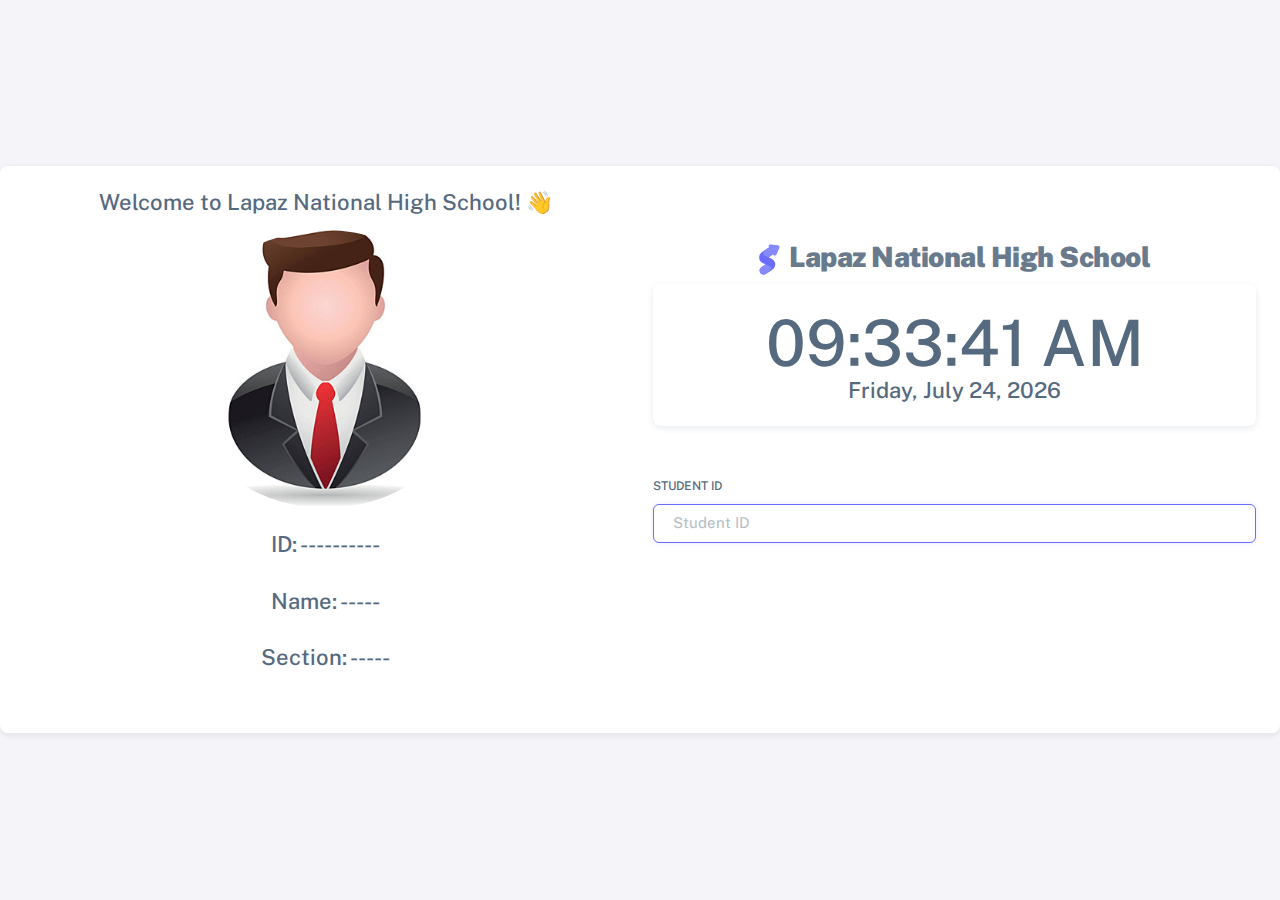
<file: index.html>
<!DOCTYPE html>

<!-- =========================================================
* Sneat - Bootstrap 5 HTML Admin Template - Pro | v1.0.0
==============================================================

* Product Page: https://themeselection.com/products/sneat-bootstrap-html-admin-template/
* Created by: ThemeSelection
* License: You must have a valid license purchased in order to legally use the theme for your project.
* Copyright ThemeSelection (https://themeselection.com)

=========================================================
 -->
<!-- beautify ignore:start -->
<html
  lang="en"
  class="light-style customizer-hide"
  dir="ltr"
  data-theme="theme-default"
  data-assets-path="view/assets/"
  data-template="vertical-menu-template-free"
>
  <head>
    <meta charset="utf-8" />
    <meta
      name="viewport"
      content="width=device-width, initial-scale=1.0, user-scalable=no, minimum-scale=1.0, maximum-scale=1.0"
    />

    <title>ATMS</title>

    <meta name="description" content="" />

    <!-- Favicon -->
    <link rel="icon" type="image/x-icon" href="view/assets/img/favicon/favicon.ico" />

    <!-- Fonts -->
    <link rel="preconnect" href="https://fonts.googleapis.com" />
    <link rel="preconnect" href="https://fonts.gstatic.com" crossorigin />
    <link
      href="https://fonts.googleapis.com/css2?family=Public+Sans:ital,wght@0,300;0,400;0,500;0,600;0,700;1,300;1,400;1,500;1,600;1,700&display=swap"
      rel="stylesheet"
    />

    <!-- Icons. Uncomment required icon fonts -->
    <link rel="stylesheet" href="view/assets/vendor/fonts/boxicons.css" />

    <!-- Core CSS -->
    <link rel="stylesheet" href="view/assets/vendor/css/core.css" class="template-customizer-core-css" />
    <link rel="stylesheet" href="view/assets/vendor/css/theme-default.css" class="template-customizer-theme-css" />
    <link rel="stylesheet" href="view/assets/css/demo.css" />

    <!-- Vendors CSS -->
    <link rel="stylesheet" href="view/assets/vendor/libs/perfect-scrollbar/perfect-scrollbar.css" />

    <!-- Page CSS -->
    <!-- Page -->
    <link rel="stylesheet" href="view/assets/vendor/css/pages/page-auth.css" />
    <!-- Helpers -->
    <script src="view/assets/vendor/js/helpers.js"></script>

    <!--! Template customizer & Theme config files MUST be included after core stylesheets and helpers.js in the <head> section -->
    <!--? Config:  Mandatory theme config file contain global vars & default theme options, Set your preferred theme option in this file.  -->
    <script src="view/assets/js/config.js"></script>

    <script src="https://code.jquery.com/jquery-3.6.0.min.js"></script>
    
  </head>

  <body>
    <!-- Content -->  
     
    <br>
    <a href="admin/index.html" class="btn btn-primary float-end me-3 invisible">Admin</a>
    <br><br><br>
    
    <div class="container-p-y mt-5">
      
          <!-- Main Page -->
          <div class="card">
            <div class="card-body">

               
              <div class="row">
                
                  <div class="col mb-3">
                  
                       
                        <center>

                        <h4 class="mb-3">Welcome to Lapaz National High School! 👋</h4>
                        
                        <img src="view/img/avatar.jpg" class="img-fluid rounded-circle mb-3 profile" width="300" height="300" alt="Student Profile">
                        <div class="d-flex justify-content-center">
                          <div class="p-2"><h4 id="id" class="text-center id">ID: ----------</h4></div>
                        </div>
                        <div class="d-flex justify-content-center">
                          <div class="p-2"><h4 id="name" class="text-center name">Name: -----</h4></div>
                        </div>
                        <div class="d-flex justify-content-center">
                          <div class="p-2"><h4 id="grade" class="text-center grade">Section: -----</h4></div>
                          
                        </div>

                        
                        </center>
                        
                 
                  </div>

                  <div class="col mt-5">


                      <!-- Logo -->
                  
                      <div class="app-brand justify-content-center">
                        <a href="admin/index.html" target="_blank" class="app-brand-link gap-2" title="Login as Admin, view and manage student records, and oversee sections" data-bs-toggle="tooltip" data-bs-placement="top">
                          <span class="app-brand-logo demo">
                            <svg
                              width="25"
                              viewBox="0 0 25 42"
                              version="1.1"
                              xmlns="http://www.w3.org/2000/svg"
                              xmlns:xlink="http://www.w3.org/1999/xlink"
                            >
                              <defs>
                                <path
                                  d="M13.7918663,0.358365126 L3.39788168,7.44174259 C0.566865006,9.69408886 -0.379795268,12.4788597 0.557900856,15.7960551 C0.68998853,16.2305145 1.09562888,17.7872135 3.12357076,19.2293357 C3.8146334,19.7207684 5.32369333,20.3834223 7.65075054,21.2172976 L7.59773219,21.2525164 L2.63468769,24.5493413 C0.445452254,26.3002124 0.0884951797,28.5083815 1.56381646,31.1738486 C2.83770406,32.8170431 5.20850219,33.2640127 7.09180128,32.5391577 C8.347334,32.0559211 11.4559176,30.0011079 16.4175519,26.3747182 C18.0338572,24.4997857 18.6973423,22.4544883 18.4080071,20.2388261 C17.963753,17.5346866 16.1776345,15.5799961 13.0496516,14.3747546 L10.9194936,13.4715819 L18.6192054,7.984237 L13.7918663,0.358365126 Z"
                                  id="path-1"
                                ></path>
                                <path
                                  d="M5.47320593,6.00457225 C4.05321814,8.216144 4.36334763,10.0722806 6.40359441,11.5729822 C8.61520715,12.571656 10.0999176,13.2171421 10.8577257,13.5094407 L15.5088241,14.433041 L18.6192054,7.984237 C15.5364148,3.11535317 13.9273018,0.573395879 13.7918663,0.358365126 C13.5790555,0.511491653 10.8061687,2.3935607 5.47320593,6.00457225 Z"
                                  id="path-3"
                                ></path>
                                <path
                                  d="M7.50063644,21.2294429 L12.3234468,23.3159332 C14.1688022,24.7579751 14.397098,26.4880487 13.008334,28.506154 C11.6195701,30.5242593 10.3099883,31.790241 9.07958868,32.3040991 C5.78142938,33.4346997 4.13234973,34 4.13234973,34 C4.13234973,34 2.75489982,33.0538207 2.37032616e-14,31.1614621 C-0.55822714,27.8186216 -0.55822714,26.0572515 -4.05231404e-15,25.8773518 C0.83734071,25.6075023 2.77988457,22.8248993 3.3049379,22.52991 C3.65497346,22.3332504 5.05353963,21.8997614 7.50063644,21.2294429 Z"
                                  id="path-4"
                                ></path>
                                <path
                                  d="M20.6,7.13333333 L25.6,13.8 C26.2627417,14.6836556 26.0836556,15.9372583 25.2,16.6 C24.8538077,16.8596443 24.4327404,17 24,17 L14,17 C12.8954305,17 12,16.1045695 12,15 C12,14.5672596 12.1403557,14.1461923 12.4,13.8 L17.4,7.13333333 C18.0627417,6.24967773 19.3163444,6.07059163 20.2,6.73333333 C20.3516113,6.84704183 20.4862915,6.981722 20.6,7.13333333 Z"
                                  id="path-5"
                                ></path>
                              </defs>
                              <g id="g-app-brand" stroke="none" stroke-width="1" fill="none" fill-rule="evenodd">
                                <g id="Brand-Logo" transform="translate(-27.000000, -15.000000)">
                                  <g id="Icon" transform="translate(27.000000, 15.000000)">
                                    <g id="Mask" transform="translate(0.000000, 8.000000)">
                                      <mask id="mask-2" fill="white">
                                        <use xlink:href="#path-1"></use>
                                      </mask>
                                      <use fill="#696cff" xlink:href="#path-1"></use>
                                      <g id="Path-3" mask="url(#mask-2)">
                                        <use fill="#696cff" xlink:href="#path-3"></use>
                                        <use fill-opacity="0.2" fill="#FFFFFF" xlink:href="#path-3"></use>
                                      </g>
                                      <g id="Path-4" mask="url(#mask-2)">
                                        <use fill="#696cff" xlink:href="#path-4"></use>
                                        <use fill-opacity="0.2" fill="#FFFFFF" xlink:href="#path-4"></use>
                                      </g>
                                    </g>
                                    <g
                                      id="Triangle"
                                      transform="translate(19.000000, 11.000000) rotate(-300.000000) translate(-19.000000, -11.000000) "
                                    >
                                      <use fill="#696cff" xlink:href="#path-5"></use>
                                      <use fill-opacity="0.2" fill="#FFFFFF" xlink:href="#path-5"></use>
                                    </g>
                                  </g>
                                </g>
                              </g>
                            </svg>
                          </span>
                          <span class="app-brand-text demo text-body fw-bolder">Lapaz National High School</span>
                        </a>
                      </div>
                      <!-- /Logo -->
                    
                      
                  
                      <div class="mt-2">
                        <div class="card">
                          <div class="card-body">
                            <div id="clock" class="d-flex justify-content-center align-items-center">
                              <div class="text-center">
                                <h1 class="display-1 mb-0" id="time"></h1>
                                <p class="h4 mb-0" id="date"></p>
                              </div>
                            </div>
                          </div>
                        </div>
                      </div>
                

                        <form id="formAttendance" class="mt-5">
                          <div class="mt-5">
                            <label for="id-number" class="form-label">Student ID</label>
                            <input
                              type="text"
                              class="form-control"
                              id="id-number"
                              name="id-number"
                              placeholder="Student ID"
                              autofocus
                            />
                          </div>
                          <div class="mb-3">
                            <button class="btn btn-primary d-grid w-100 invisible" type="submit">Sign in</button>
                          </div>
                        </form>

                  </div>
             
              

              </div>
           

            </div>
          </div>
          <!-- /Main Page -->

          <!-- Success Toast Notification -->
          <div
          id="successToast"           
          class="bs-toast toast fade bg-success position-fixed top-0 end-0 p-3 mt-2 me-2"
            role="alert"
            aria-live="assertive"
            aria-atomic="true"
          >
            <div class="toast-header">
              <i class="bx bx-bell me-2"></i>
              <div class="me-auto fw-semibold">Success</div>
              <small>1 sec ago</small>
              <button type="button" class="btn-close" data-bs-dismiss="toast" aria-label="Close"></button>
            </div>
            <div class="toast-body">
              Section added successfully!
            </div>
          </div>

          <!-- Error Toast Notification -->
          <div
          id="errorToast"           
          class="bs-toast toast fade bg-danger position-fixed top-0 end-0 p-3 mt-2 me-2"
            role="alert"
            aria-live="assertive"
            aria-atomic="true"
          >
            <div class="toast-header">
              <i class="bx bx-bell me-2"></i>
              <div class="me-auto fw-semibold">Error</div>
              <small>1 sec ago</small>
              <button type="button" class="btn-close" data-bs-dismiss="toast" aria-label="Close"></button>
            </div>
            <div class="toast-body">
              Fruitcake chocolate bar tootsie roll gummies gummies jelly beans cake.
            </div>
          </div>

          <!-- Warning Toast Notification -->
          <div
          id="warningToast"           
          class="bs-toast toast fade bg-warning position-fixed top-0 end-0 p-3 mt-2 me-2"
            role="alert"
            aria-live="assertive"
            aria-atomic="true"
          >
            <div class="toast-header">
              <i class="bx bx-bell me-2"></i>
              <div class="me-auto fw-semibold">Warning</div>
              <small>1 sec ago</small>
              <button type="button" class="btn-close" data-bs-dismiss="toast" aria-label="Close"></button>
            </div>
            <div class="toast-body">
              Fruitcake chocolate bar tootsie roll gummies gummies jelly beans cake.
            </div>
          </div>
       
    </div>

    <!-- / Content -->



    <!-- Core JS -->
    <script>
      const clock = document.getElementById('clock');
      const time = clock.querySelector('#time');
      const date = clock.querySelector('#date');

      function updateClock() {
        const now = new Date();
        const hours = now.getHours() % 12 || 12;
        const minutes = now.getMinutes();
        const seconds = now.getSeconds();
        const ampm = now.getHours() >= 12 ? 'PM' : 'AM';

        time.textContent = `${hours < 10 ? '0' + hours : hours}:${minutes < 10 ? '0' + minutes : minutes}:${seconds < 10 ? '0' + seconds : seconds} ${ampm}`;
        date.textContent = now.toLocaleDateString('en-US', { weekday: 'long', year: 'numeric', month: 'long', day: 'numeric' });
      }

      setInterval(updateClock, 1000);
      updateClock();


      //Attendance Script
      $(document).ready(function() {
        var cooldown = false;
      
        $('#id-number').on('input', function() {
          if (!cooldown) {
            cooldown = true;
      
            setTimeout(function() {
              $('#formAttendance').submit();
            }, 100); // Short delay to ensure complete input
      
            // Clear the input field
            $('#id-number').val('');
      
            // Reset the cooldown after 20 seconds
            setTimeout(function() {
              cooldown = false;
            }, 5000); // 5 seconds cooldown period
          }
        });
      
        $('#formAttendance').submit(function(event) {
          event.preventDefault();
          var studentId = $('#id-number').val();
      
          $.ajax({
            type: "POST",
            url: "controllers/attendance.php",
            data: { student_id: studentId },
            dataType: "json",
            success: function(response) {
              if (response.status === "success") {
                $('#formAttendance')[0].reset(); // Clear the form inputs
                showStudentInfo(response.student);
                showToast('successToast', "Attendance recorded successfully!");
                setTimeout(function() {
                  clearStudentInfo();
                  hideToast('successToast');
                }, 15000); // Clear after 10 seconds
              } else if (response.status === "warning") {
                $('#formAttendance')[0].reset(); // Clear the form inputs
                showToast('warningToast', response.message);
              } else {
                $('#formAttendance')[0].reset(); // Clear the form inputs
                showToast('errorToast', response.message);
              }
            },
            error: function(error) {
              console.error("An error occurred:", error);
              showToast('errorToast', "An error occurred during submission.");
            }
          });
        });
      });
      
      
      
      function showStudentInfo(student) {
        $('h4.mb-3').text("Welcome to Name High School! 👋");
        $('img.profile').attr('src', "uploads/profile_pictures/" + student.profile);
        $('#id').text("ID: " + student.student_id);
        $('#name').text("Name: " + student.first_name + " " + student.last_name);
        $('#grade').text("Section: " + student.grade + " - " + student.name);
      }
      
      function clearStudentInfo() {
        $('h4.mb-3').text("Welcome to Name High School! 👋");
        $('img.profile').attr('src', "view/img/avatar.jpg");
        $('#id').text("ID: ----------");
        $('#name').text("Name: ------");
        $('#grade').text("Section: --- - -----");
      }
      
      function showToast(type, message) {
        $('#' + type + ' .toast-body').text(message);
        $('#' + type).toast('show');
      }
      
      function hideToast(type) {
        $('#' + type).toast('hide');
      }
      
      

    </script>
    
    <!-- build:js assets/vendor/js/core.js -->
    <script src="view/assets/vendor/libs/jquery/jquery.js"></script>
    <script src="view/assets/vendor/libs/popper/popper.js"></script>
    <script src="view/assets/vendor/js/bootstrap.js"></script>
    <script src="view/assets/vendor/libs/perfect-scrollbar/perfect-scrollbar.js"></script>

    <script src="view/assets/vendor/js/menu.js"></script>
    <!-- endbuild -->

    <!-- Vendors JS -->

    <!-- Main JS -->
    <script src="view/assets/js/main.js"></script>

    <!-- Page JS -->

    <!-- Place this tag in your head or just before your close body tag. -->
    <script async defer src="https://buttons.github.io/buttons.js"></script>
  </body>
</html>
</file>
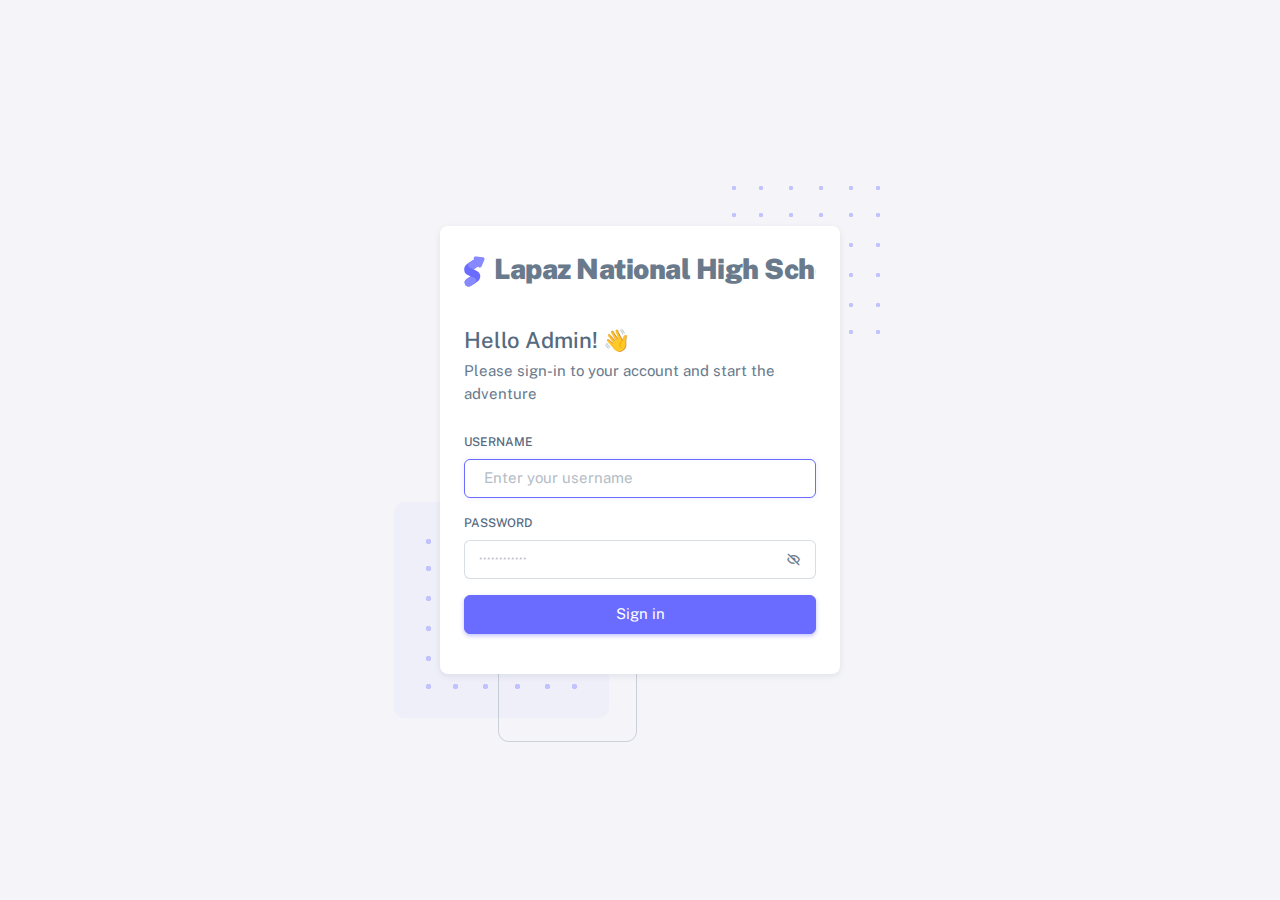
<file: admin/login.html>
<!DOCTYPE html>

<!-- =========================================================
* Sneat - Bootstrap 5 HTML Admin Template - Pro | v1.0.0
==============================================================

* Product Page: https://themeselection.com/products/sneat-bootstrap-html-admin-template/
* Created by: ThemeSelection
* License: You must have a valid license purchased in order to legally use the theme for your project.
* Copyright ThemeSelection (https://themeselection.com)

=========================================================
 -->
<!-- beautify ignore:start -->
<html
  lang="en"
  class="light-style customizer-hide"
  dir="ltr"
  data-theme="theme-default"
  data-assets-path="../view/assets/"
  data-template="vertical-menu-template-free"
>
  <head>
    <meta charset="utf-8" />
    <meta
      name="viewport"
      content="width=device-width, initial-scale=1.0, user-scalable=no, minimum-scale=1.0, maximum-scale=1.0"
    />

    <title>ATMS</title>

    <meta name="description" content="" />

    <!-- Favicon -->
    <link rel="icon" type="image/x-icon" href="../view/assets/img/favicon/favicon.ico" />

    <!-- Fonts -->
    <link rel="preconnect" href="https://fonts.googleapis.com" />
    <link rel="preconnect" href="https://fonts.gstatic.com" crossorigin />
    <link
      href="https://fonts.googleapis.com/css2?family=Public+Sans:ital,wght@0,300;0,400;0,500;0,600;0,700;1,300;1,400;1,500;1,600;1,700&display=swap"
      rel="stylesheet"
    />

    <!-- Icons. Uncomment required icon fonts -->
    <link rel="stylesheet" href="../view/assets/vendor/fonts/boxicons.css" />

    <!-- Core CSS -->
    <link rel="stylesheet" href="../view/assets/vendor/css/core.css" class="template-customizer-core-css" />
    <link rel="stylesheet" href="../view/assets/vendor/css/theme-default.css" class="template-customizer-theme-css" />
    <link rel="stylesheet" href="../view/assets/css/demo.css" />

    <!-- Vendors CSS -->
    <link rel="stylesheet" href="../view/assets/vendor/libs/perfect-scrollbar/perfect-scrollbar.css" />

    <!-- Page CSS -->
    <!-- Page -->
    <link rel="stylesheet" href="../view/assets/vendor/css/pages/page-auth.css" />
    <!-- Helpers -->
    <script src="../view/assets/vendor/js/helpers.js"></script>

    <!--! Template customizer & Theme config files MUST be included after core stylesheets and helpers.js in the <head> section -->
    <!--? Config:  Mandatory theme config file contain global vars & default theme options, Set your preferred theme option in this file.  -->
    <script src="../view/assets/js/config.js"></script>
    <script src="https://code.jquery.com/jquery-3.6.0.min.js"></script>
  </head>

  <body>
    <!-- Content -->
     

    <div class="container-xxl">

       <!-- Error Toast Notification -->
       <div
       id="errorToast"           
       class="bs-toast toast fade bg-danger position-fixed top-0 end-0 p-3 mt-2 me-2"
         role="alert"
         aria-live="assertive"
         aria-atomic="true"
       >
         <div class="toast-header">
           <i class="bx bx-bell me-2"></i>
           <div class="me-auto fw-semibold">Login Error</div>
           <small>11 mins ago</small>
           <button type="button" class="btn-close" data-bs-dismiss="toast" aria-label="Close"></button>
         </div>
         <div class="toast-body">
           Fruitcake chocolate bar tootsie roll gummies gummies jelly beans cake.
         </div>
       </div>

      <div class="authentication-wrapper authentication-basic container-p-y">
        
        <div class="authentication-inner">
          <!-- Register -->
          <div class="card">
            <div class="card-body">
              <!-- Logo -->
              <div class="app-brand justify-content-center">
                <a href="login.html" class="app-brand-link gap-2">
                  <span class="app-brand-logo demo">
                    <svg
                      width="25"
                      viewBox="0 0 25 42"
                      version="1.1"
                      xmlns="http://www.w3.org/2000/svg"
                      xmlns:xlink="http://www.w3.org/1999/xlink"
                    >
                      <defs>
                        <path
                          d="M13.7918663,0.358365126 L3.39788168,7.44174259 C0.566865006,9.69408886 -0.379795268,12.4788597 0.557900856,15.7960551 C0.68998853,16.2305145 1.09562888,17.7872135 3.12357076,19.2293357 C3.8146334,19.7207684 5.32369333,20.3834223 7.65075054,21.2172976 L7.59773219,21.2525164 L2.63468769,24.5493413 C0.445452254,26.3002124 0.0884951797,28.5083815 1.56381646,31.1738486 C2.83770406,32.8170431 5.20850219,33.2640127 7.09180128,32.5391577 C8.347334,32.0559211 11.4559176,30.0011079 16.4175519,26.3747182 C18.0338572,24.4997857 18.6973423,22.4544883 18.4080071,20.2388261 C17.963753,17.5346866 16.1776345,15.5799961 13.0496516,14.3747546 L10.9194936,13.4715819 L18.6192054,7.984237 L13.7918663,0.358365126 Z"
                          id="path-1"
                        ></path>
                        <path
                          d="M5.47320593,6.00457225 C4.05321814,8.216144 4.36334763,10.0722806 6.40359441,11.5729822 C8.61520715,12.571656 10.0999176,13.2171421 10.8577257,13.5094407 L15.5088241,14.433041 L18.6192054,7.984237 C15.5364148,3.11535317 13.9273018,0.573395879 13.7918663,0.358365126 C13.5790555,0.511491653 10.8061687,2.3935607 5.47320593,6.00457225 Z"
                          id="path-3"
                        ></path>
                        <path
                          d="M7.50063644,21.2294429 L12.3234468,23.3159332 C14.1688022,24.7579751 14.397098,26.4880487 13.008334,28.506154 C11.6195701,30.5242593 10.3099883,31.790241 9.07958868,32.3040991 C5.78142938,33.4346997 4.13234973,34 4.13234973,34 C4.13234973,34 2.75489982,33.0538207 2.37032616e-14,31.1614621 C-0.55822714,27.8186216 -0.55822714,26.0572515 -4.05231404e-15,25.8773518 C0.83734071,25.6075023 2.77988457,22.8248993 3.3049379,22.52991 C3.65497346,22.3332504 5.05353963,21.8997614 7.50063644,21.2294429 Z"
                          id="path-4"
                        ></path>
                        <path
                          d="M20.6,7.13333333 L25.6,13.8 C26.2627417,14.6836556 26.0836556,15.9372583 25.2,16.6 C24.8538077,16.8596443 24.4327404,17 24,17 L14,17 C12.8954305,17 12,16.1045695 12,15 C12,14.5672596 12.1403557,14.1461923 12.4,13.8 L17.4,7.13333333 C18.0627417,6.24967773 19.3163444,6.07059163 20.2,6.73333333 C20.3516113,6.84704183 20.4862915,6.981722 20.6,7.13333333 Z"
                          id="path-5"
                        ></path>
                      </defs>
                      <g id="g-app-brand" stroke="none" stroke-width="1" fill="none" fill-rule="evenodd">
                        <g id="Brand-Logo" transform="translate(-27.000000, -15.000000)">
                          <g id="Icon" transform="translate(27.000000, 15.000000)">
                            <g id="Mask" transform="translate(0.000000, 8.000000)">
                              <mask id="mask-2" fill="white">
                                <use xlink:href="#path-1"></use>
                              </mask>
                              <use fill="#696cff" xlink:href="#path-1"></use>
                              <g id="Path-3" mask="url(#mask-2)">
                                <use fill="#696cff" xlink:href="#path-3"></use>
                                <use fill-opacity="0.2" fill="#FFFFFF" xlink:href="#path-3"></use>
                              </g>
                              <g id="Path-4" mask="url(#mask-2)">
                                <use fill="#696cff" xlink:href="#path-4"></use>
                                <use fill-opacity="0.2" fill="#FFFFFF" xlink:href="#path-4"></use>
                              </g>
                            </g>
                            <g
                              id="Triangle"
                              transform="translate(19.000000, 11.000000) rotate(-300.000000) translate(-19.000000, -11.000000) "
                            >
                              <use fill="#696cff" xlink:href="#path-5"></use>
                              <use fill-opacity="0.2" fill="#FFFFFF" xlink:href="#path-5"></use>
                            </g>
                          </g>
                        </g>
                      </g>
                    </svg>
                  </span>
                  <span class="app-brand-text demo text-body fw-bolder">Lapaz National High School</span>
                </a>
              </div>
              <!-- /Logo -->
              <h4 class="mb-2">Hello Admin! 👋</h4>
              <p class="mb-4">Please sign-in to your account and start the adventure</p>

              <form id="formAuthentication" class="mb-3" action="login.php" method="POST">
                <div class="mb-3">
                  <label for="username" class="form-label">Username</label>
                  <input
                    type="text"
                    class="form-control"
                    id="username"
                    name="username"
                    placeholder="Enter your username"
                    autofocus
                  />
                </div>
                <div class="mb-3 form-password-toggle">
                  <div class="d-flex justify-content-between">
                    <label class="form-label" for="password">Password</label>
                   
                  </div>
                  <div class="input-group input-group-merge">
                    <input
                      type="password"
                      id="password"
                      class="form-control"
                      name="password"
                      placeholder="&#xb7;&#xb7;&#xb7;&#xb7;&#xb7;&#xb7;&#xb7;&#xb7;&#xb7;&#xb7;&#xb7;&#xb7;"
                      aria-describedby="password"
                    />
                    <span class="input-group-text cursor-pointer"><i class="bx bx-hide"></i></span>
                  </div>
                </div>
                
                <div class="mb-3">
                  <button class="btn btn-primary d-grid w-100" type="submit">Sign in</button>
                </div>
              </form>
            

             
            </div>
          </div>
        
        </div>
      </div>



      
    </div>

   
   

    
    <!-- Login -->
    <script>
      function showToast(toastId, message) {
        var toastElement = document.getElementById(toastId);
        toastElement.querySelector('.toast-body').textContent = message;
        var toast = new bootstrap.Toast(toastElement);
        toast.show();
      }

      $(document).ready(function() {
        $("#formAuthentication").submit(function(event) {
            event.preventDefault();
            var formData = $(this).serialize();
    
            $.ajax({
                type: "POST",
                url: "../controllers/login.php",
                data: formData,
                success: function(response) {
                    if (response.status == "success") {
                        window.localStorage.setItem("userSession", JSON.stringify({
                            user_id: response.user_id,
                            first_name: response.first_name,
                            last_name: response.last_name
                        }));
                        window.location.href = "dashboard.html";
                    } else {
                      showToast('errorToast', response.message);
                    }
                },
                error: function(error) {
                    console.log(error);
                    showToast('errorToast', "An error occurred during login.");
                }
            });
        });
    });
    
    </script>
    <!-- Core JS -->

    <!-- build:js assets/vendor/js/core.js -->
    <script src="../view/assets/vendor/libs/jquery/jquery.js"></script>
    <script src="../view/assets/vendor/libs/popper/popper.js"></script>
    <script src="../view/assets/vendor/js/bootstrap.js"></script>
    <script src="../view/assets/vendor/libs/perfect-scrollbar/perfect-scrollbar.js"></script>

    <script src="../view/assets/vendor/js/menu.js"></script>
    <!-- endbuild -->

    <!-- Vendors JS -->

    <!-- Main JS -->
    <script src="../view/assets/js/main.js"></script>

    <!-- Page JS -->

    <!-- Place this tag in your head or just before your close body tag. -->
    <script async defer src="https://buttons.github.io/buttons.js"></script>

    
  </body>
</html>
</file>
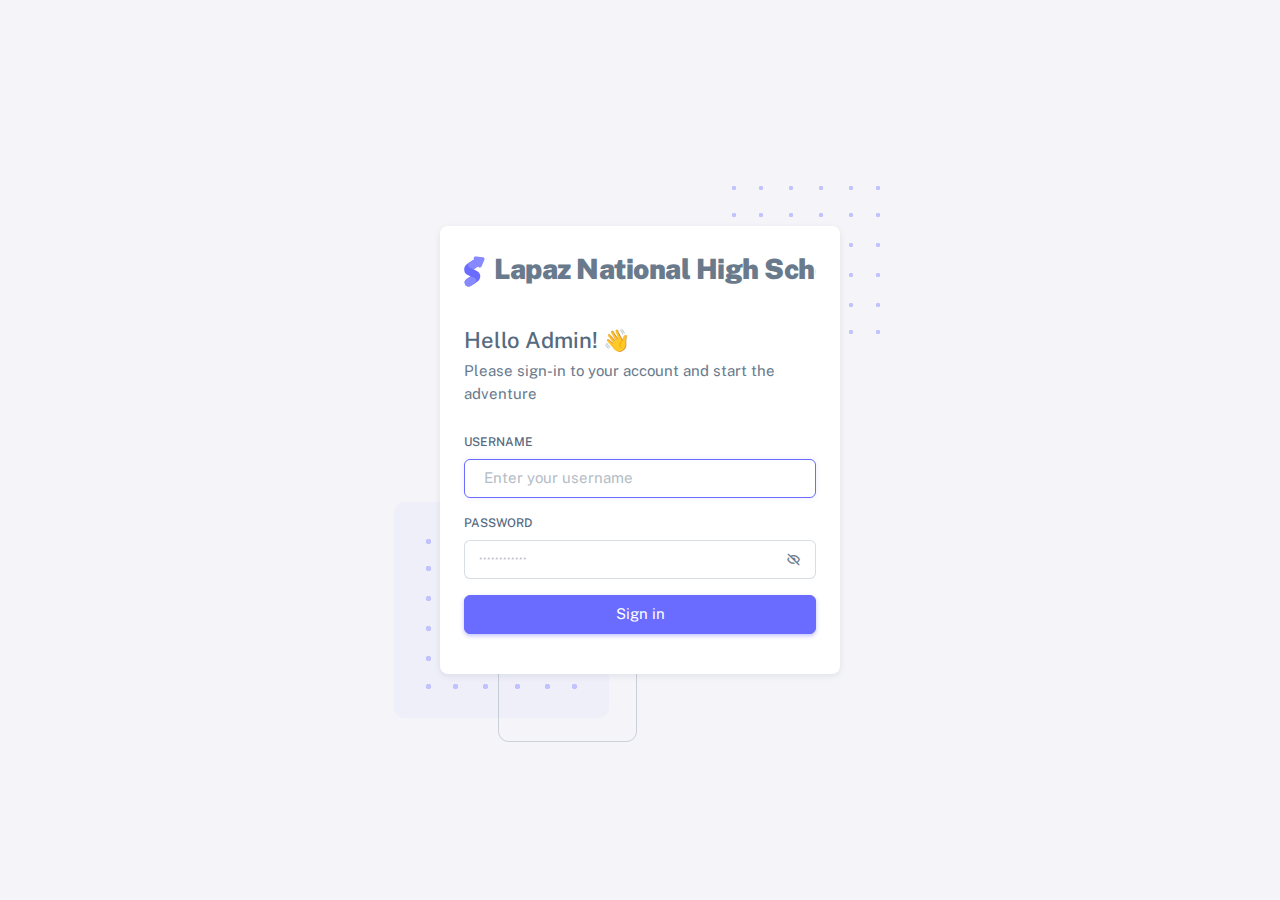
<file: admin/sections.html>
<!DOCTYPE html>

<!-- =========================================================
* Sneat - Bootstrap 5 HTML Admin Template - Pro | v1.0.0
==============================================================

* Product Page: https://themeselection.com/products/sneat-bootstrap-html-admin-template/
* Created by: ThemeSelection
* License: You must have a valid license purchased in order to legally use the theme for your project.
* Copyright ThemeSelection (https://themeselection.com)

=========================================================
 -->
<!-- beautify ignore:start -->
<html
  lang="en"
  class="light-style layout-menu-fixed"
  dir="ltr"
  data-theme="theme-default"
  data-assets-path="../view/assets/"
  data-template="vertical-menu-template-free"
>
  <head>
    <meta charset="utf-8" />
    <meta
      name="viewport"
      content="width=device-width, initial-scale=1.0, user-scalable=no, minimum-scale=1.0, maximum-scale=1.0"
    />

    <title>ATMS</title>

    <meta name="description" content="" />

    <!-- Favicon -->
    <link rel="icon" type="image/x-icon" href="../view/assets/img/favicon/favicon.ico" />

    <!-- Fonts -->
    <link rel="preconnect" href="https://fonts.googleapis.com" />
    <link rel="preconnect" href="https://fonts.gstatic.com" crossorigin />
    <link
      href="https://fonts.googleapis.com/css2?family=Public+Sans:ital,wght@0,300;0,400;0,500;0,600;0,700;1,300;1,400;1,500;1,600;1,700&display=swap"
      rel="stylesheet"
    />

    <!-- Icons. Uncomment required icon fonts -->
    <link rel="stylesheet" href="../view/assets/vendor/fonts/boxicons.css" />

    <!-- Core CSS -->
    <link rel="stylesheet" href="../view/assets/vendor/css/core.css" class="template-customizer-core-css" />
    <link rel="stylesheet" href="../view/assets/vendor/css/theme-default.css" class="template-customizer-theme-css" />
    <link rel="stylesheet" href="../view/assets/css/demo.css" />

    <!-- Vendors CSS -->
    <link rel="stylesheet" href="../view/assets/vendor/libs/perfect-scrollbar/perfect-scrollbar.css" />

    <link rel="stylesheet" href="../view/assets/vendor/libs/apex-charts/apex-charts.css" />

    <!-- Page CSS -->

    <!-- Helpers -->
    <script src="../view/assets/vendor/js/helpers.js"></script>

    <!--! Template customizer & Theme config files MUST be included after core stylesheets and helpers.js in the <head> section -->
    <!--? Config:  Mandatory theme config file contain global vars & default theme options, Set your preferred theme option in this file.  -->
    <script src="../view/assets/js/config.js"></script>
    <script src="../view/js/top.js"></script>
    <script src="https://code.jquery.com/jquery-3.6.0.min.js"></script>
  </head>

  <body>
    <!-- Layout wrapper -->
    <div class="layout-wrapper layout-content-navbar">
      <div class="layout-container">
        <!-- Menu -->

        <aside id="layout-menu" class="layout-menu menu-vertical menu bg-menu-theme">
          <div class="app-brand demo">
            <a href="index.html" class="app-brand-link">
              <span class="app-brand-logo demo">
                <svg
                  width="25"
                  viewBox="0 0 25 42"
                  version="1.1"
                  xmlns="http://www.w3.org/2000/svg"
                  xmlns:xlink="http://www.w3.org/1999/xlink"
                >
                  <defs>
                    <path
                      d="M13.7918663,0.358365126 L3.39788168,7.44174259 C0.566865006,9.69408886 -0.379795268,12.4788597 0.557900856,15.7960551 C0.68998853,16.2305145 1.09562888,17.7872135 3.12357076,19.2293357 C3.8146334,19.7207684 5.32369333,20.3834223 7.65075054,21.2172976 L7.59773219,21.2525164 L2.63468769,24.5493413 C0.445452254,26.3002124 0.0884951797,28.5083815 1.56381646,31.1738486 C2.83770406,32.8170431 5.20850219,33.2640127 7.09180128,32.5391577 C8.347334,32.0559211 11.4559176,30.0011079 16.4175519,26.3747182 C18.0338572,24.4997857 18.6973423,22.4544883 18.4080071,20.2388261 C17.963753,17.5346866 16.1776345,15.5799961 13.0496516,14.3747546 L10.9194936,13.4715819 L18.6192054,7.984237 L13.7918663,0.358365126 Z"
                      id="path-1"
                    ></path>
                    <path
                      d="M5.47320593,6.00457225 C4.05321814,8.216144 4.36334763,10.0722806 6.40359441,11.5729822 C8.61520715,12.571656 10.0999176,13.2171421 10.8577257,13.5094407 L15.5088241,14.433041 L18.6192054,7.984237 C15.5364148,3.11535317 13.9273018,0.573395879 13.7918663,0.358365126 C13.5790555,0.511491653 10.8061687,2.3935607 5.47320593,6.00457225 Z"
                      id="path-3"
                    ></path>
                    <path
                      d="M7.50063644,21.2294429 L12.3234468,23.3159332 C14.1688022,24.7579751 14.397098,26.4880487 13.008334,28.506154 C11.6195701,30.5242593 10.3099883,31.790241 9.07958868,32.3040991 C5.78142938,33.4346997 4.13234973,34 4.13234973,34 C4.13234973,34 2.75489982,33.0538207 2.37032616e-14,31.1614621 C-0.55822714,27.8186216 -0.55822714,26.0572515 -4.05231404e-15,25.8773518 C0.83734071,25.6075023 2.77988457,22.8248993 3.3049379,22.52991 C3.65497346,22.3332504 5.05353963,21.8997614 7.50063644,21.2294429 Z"
                      id="path-4"
                    ></path>
                    <path
                      d="M20.6,7.13333333 L25.6,13.8 C26.2627417,14.6836556 26.0836556,15.9372583 25.2,16.6 C24.8538077,16.8596443 24.4327404,17 24,17 L14,17 C12.8954305,17 12,16.1045695 12,15 C12,14.5672596 12.1403557,14.1461923 12.4,13.8 L17.4,7.13333333 C18.0627417,6.24967773 19.3163444,6.07059163 20.2,6.73333333 C20.3516113,6.84704183 20.4862915,6.981722 20.6,7.13333333 Z"
                      id="path-5"
                    ></path>
                  </defs>
                  <g id="g-app-brand" stroke="none" stroke-width="1" fill="none" fill-rule="evenodd">
                    <g id="Brand-Logo" transform="translate(-27.000000, -15.000000)">
                      <g id="Icon" transform="translate(27.000000, 15.000000)">
                        <g id="Mask" transform="translate(0.000000, 8.000000)">
                          <mask id="mask-2" fill="white">
                            <use xlink:href="#path-1"></use>
                          </mask>
                          <use fill="#696cff" xlink:href="#path-1"></use>
                          <g id="Path-3" mask="url(#mask-2)">
                            <use fill="#696cff" xlink:href="#path-3"></use>
                            <use fill-opacity="0.2" fill="#FFFFFF" xlink:href="#path-3"></use>
                          </g>
                          <g id="Path-4" mask="url(#mask-2)">
                            <use fill="#696cff" xlink:href="#path-4"></use>
                            <use fill-opacity="0.2" fill="#FFFFFF" xlink:href="#path-4"></use>
                          </g>
                        </g>
                        <g
                          id="Triangle"
                          transform="translate(19.000000, 11.000000) rotate(-300.000000) translate(-19.000000, -11.000000) "
                        >
                          <use fill="#696cff" xlink:href="#path-5"></use>
                          <use fill-opacity="0.2" fill="#FFFFFF" xlink:href="#path-5"></use>
                        </g>
                      </g>
                    </g>
                  </g>
                </svg>
              </span>
              <span class="app-brand-text demo menu-text fw-bolder ms-2">Lapaz National High School</span>
            </a>

            <a href="javascript:void(0);" class="layout-menu-toggle menu-link text-large ms-auto d-block d-xl-none">
              <i class="bx bx-chevron-left bx-sm align-middle"></i>
            </a>
          </div>

          <div class="menu-inner-shadow"></div>

          <ul class="menu-inner py-1">

            <!-- Dashboard -->
            <li class="menu-item">
              <a href="dashboard.html" class="menu-link">
                <i class="menu-icon tf-icons bx bx-home-circle"></i>
                <div data-i18n="Analytics">Dashboard</div>
              </a>
            </li>
            <!-- Sections -->
            <li class="menu-item active">
              <a href="sections.html" class="menu-link">
                <i class="menu-icon tf-icons bx bx-cube-alt"></i>
                <div data-i18n="Analytics">Sections</div>
              </a>
            </li>

            

         
          </ul>
        </aside>
        <!-- / Menu -->

        <!-- Layout container -->
        <div class="layout-page">
          <!-- Navbar -->

          <nav
            class="layout-navbar container-xxl navbar navbar-expand-xl navbar-detached align-items-center bg-navbar-theme"
            id="layout-navbar"
          >
            <div class="layout-menu-toggle navbar-nav align-items-xl-center me-3 me-xl-0 d-xl-none">
              <a class="nav-item nav-link px-0 me-xl-4" href="javascript:void(0)">
                <i class="bx bx-menu bx-sm"></i>
              </a>
            </div>

            <div class="navbar-nav-right d-flex align-items-center" id="navbar-collapse">
              <!-- Search>
              <div class="navbar-nav align-items-center">
                <div class="nav-item d-flex align-items-center">
                  <i class="bx bx-search fs-4 lh-0"></i>
                  <input
                    type="text"
                    class="form-control border-0 shadow-none"
                    placeholder="Search..."
                    aria-label="Search..."
                  />
                </div>
              </div>
              < /Search -->

              <ul class="navbar-nav flex-row align-items-center ms-auto">
                

                <!-- User -->
                <li class="nav-item navbar-dropdown dropdown-user dropdown">
                  <a class="nav-link dropdown-toggle hide-arrow" href="javascript:void(0);" data-bs-toggle="dropdown">
                    <div class="avatar avatar-online">
                      <img src="../view/img/avatar.jpg" alt class="w-px-40 h-auto rounded-circle" />
                    </div>
                  </a>
                  <ul class="dropdown-menu dropdown-menu-end">
                    <li>
                      <a class="dropdown-item" href="#">
                        <div class="d-flex">
                          <div class="flex-shrink-0 me-3">
                            <div class="avatar avatar-online">
                              <img src="../view/img/avatar.jpg" alt class="w-px-40 h-auto rounded-circle" />
                            </div>
                          </div>
                          <div class="flex-grow-1">
                            <span id="name" class="fw-semibold d-block"></span>
                            <small class="text-muted">Admin</small>
                          </div>
                        </div>
                      </a>
                    </li>
                    <li>
                      <div class="dropdown-divider"></div>
                    </li>
                    <!--li>
                      <a class="dropdown-item" href="#">
                        <i class="bx bx-user me-2"></i>
                        <span class="align-middle">My Profile</span>
                      </a>
                    </li-->
                    <li>
                      <a class="dropdown-item" href="#" id="settingsButton">
                        <i class="bx bx-cog me-2"></i>
                        <span class="align-middle">Settings</span>
                      </a>
                    </li>
                  
                    <li>
                      <div class="dropdown-divider"></div>
                    </li>
                    <li>
                      <a class="dropdown-item" onclick="logout()" href="javascript:void(0);">
                        <i class="bx bx-power-off me-2"></i>
                        <span class="align-middle">Log Out</span>
                      </a>
                    </li>
                  </ul>
                </li>
                <!--/ User -->
              </ul>
            </div>
          </nav>

          <!-- / Navbar -->

          <!-- Content wrapper -->
          <div class="content-wrapper">
            <!-- Content -->

            <div class="container-xxl flex-grow-1 container-p-y">
              <h4 class="fw-bold py-3 mb-4"><span class="text-muted fw-light">Admin /</span> Sections</h4>

              <!-- Sections -->
                <div class="row mb-5">

                  <!-- Add Section -->

                  <div class="col-md-3">
                    <div class="card mb-4">
                      <form id="addSectionForm">
                        <h5 class="card-header">Add Sections</h5>
                        <div class="card-body">
                          <div class="form-floating">
                            <input
                              type="text"
                              class="form-control"
                              id="nameInput"
                              placeholder="Athena"
                              aria-describedby="nameInputHelp"
                              name="name"
                              required
                            />
                            <label for="nameInput">Name</label>
                            <div id="nameInputHelp" class="form-text">
                              Name of the section e.g Athena
                            </div>
                          </div>
                          <div class="form-floating">
                            <input
                              type="text"
                              class="form-control"
                              id="gradeInput"
                              placeholder="G12"
                              aria-describedby="gradeInputHelp"
                              name="grade"
                              required
                            />
                            <label for="gradeInput">Grade level</label>
                            <div id="gradeInputHelp" class="form-text">
                              Grade level of the section e.g G12
                            </div>                        
                          </div>
                          <div id="outputHelp" class="form-text">
                            Output e.g G12-Athena
                          </div>
                          <div class="text-end">
                            <button type="submit" class="btn btn-primary">Submit</button> 
                          </div>
                        </div>
                      </form>
                    </div>
                  </div>

                  <!-- Success Toast Notification -->
                  <div
                  id="successToast"           
                  class="bs-toast toast fade bg-success position-fixed top-0 end-0 p-3 mt-2 me-2"
                    role="alert"
                    aria-live="assertive"
                    aria-atomic="true"
                  >
                    <div class="toast-header">
                      <i class="bx bx-bell me-2"></i>
                      <div class="me-auto fw-semibold">Success</div>
                      <small>1 sec ago</small>
                      <button type="button" class="btn-close" data-bs-dismiss="toast" aria-label="Close"></button>
                    </div>
                    <div class="toast-body">
                      Section added successfully!
                    </div>
                  </div>

                  <!-- Error Toast Notification -->
                  <div
                  id="errorToast"           
                  class="bs-toast toast fade bg-danger position-fixed top-0 end-0 p-3 mt-2 me-2"
                    role="alert"
                    aria-live="assertive"
                    aria-atomic="true"
                  >
                    <div class="toast-header">
                      <i class="bx bx-bell me-2"></i>
                      <div class="me-auto fw-semibold">Error</div>
                      <small>1 sec ago</small>
                      <button type="button" class="btn-close" data-bs-dismiss="toast" aria-label="Close"></button>
                    </div>
                    <div class="toast-body">
                      Fruitcake chocolate bar tootsie roll gummies gummies jelly beans cake.
                    </div>
                  </div>

                  



                  <!-- /Add Section -->


                  <!-- Sections -->

                  <div class="col-md-9">

                    <div id="sectionsContainer" class="row"> 
                      <!-- Sections will be dynamically loaded here --> 
                      </div>

                  </div>

                  <!-- /Sections -->

                </div>
        

             



         

            </div>
            <!-- / Content -->

          

                  <!-- Footer -->
            <footer class="content-footer footer bg-footer-theme">
              <div class="container-xxl d-flex flex-wrap justify-content-between py-2 flex-md-row flex-column">
                <div class="mb-2 mb-md-0">
                  ©
                  <script>
                    document.write(new Date().getFullYear());
                  </script>
                  , made with ❤️ by
                  <a href="javascript:void(0);" target="_blank" class="footer-link fw-bolder">ISU Students</a>
                </div>
                <div>
                  
                  <a href="https://themeselection.com/" target="_blank" class="footer-link me-4">Theme Source</a>
                  

                

                  
                </div>
              </div>
            </footer>
            <!-- / Footer -->

            <div class="content-backdrop fade"></div>
          </div>
          <!-- Content wrapper -->
        </div>
        <!-- / Layout page -->
      </div>

      <!-- Overlay -->
      <div class="layout-overlay layout-menu-toggle"></div>
    </div>
    <!-- / Layout wrapper -->

    <div class="buy-now">
      <a
        href="../index.html"
        target="_blank"
        class="btn btn-primary btn-buy-now"
        >Back to Attendance</a
      >
    </div>

    <!-- Core JS -->
    <script src="../view/js/section.js"></script>
    <script src="../view/js/bottom.js"></script>
    <!-- build:js assets/vendor/js/core.js -->
    <script src="../view/assets/vendor/libs/jquery/jquery.js"></script>
    <script src="../view/assets/vendor/libs/popper/popper.js"></script>
    <script src="../view/assets/vendor/js/bootstrap.js"></script>
    <script src="../view/assets/vendor/libs/perfect-scrollbar/perfect-scrollbar.js"></script>

    <script src="../view/assets/vendor/js/menu.js"></script>
    <!-- endbuild -->

    <!-- Vendors JS -->
    <script src="../view/assets/vendor/libs/apex-charts/apexcharts.js"></script>

    <!-- Main JS -->
    <script src="../view/assets/js/main.js"></script>

    <!-- Page JS -->
    <script src="../view/assets/js/dashboards-analytics.js"></script>

    <!-- Place this tag in your head or just before your close body tag. -->
    <script async defer src="https://buttons.github.io/buttons.js"></script>
  </body>
</html>
</file>
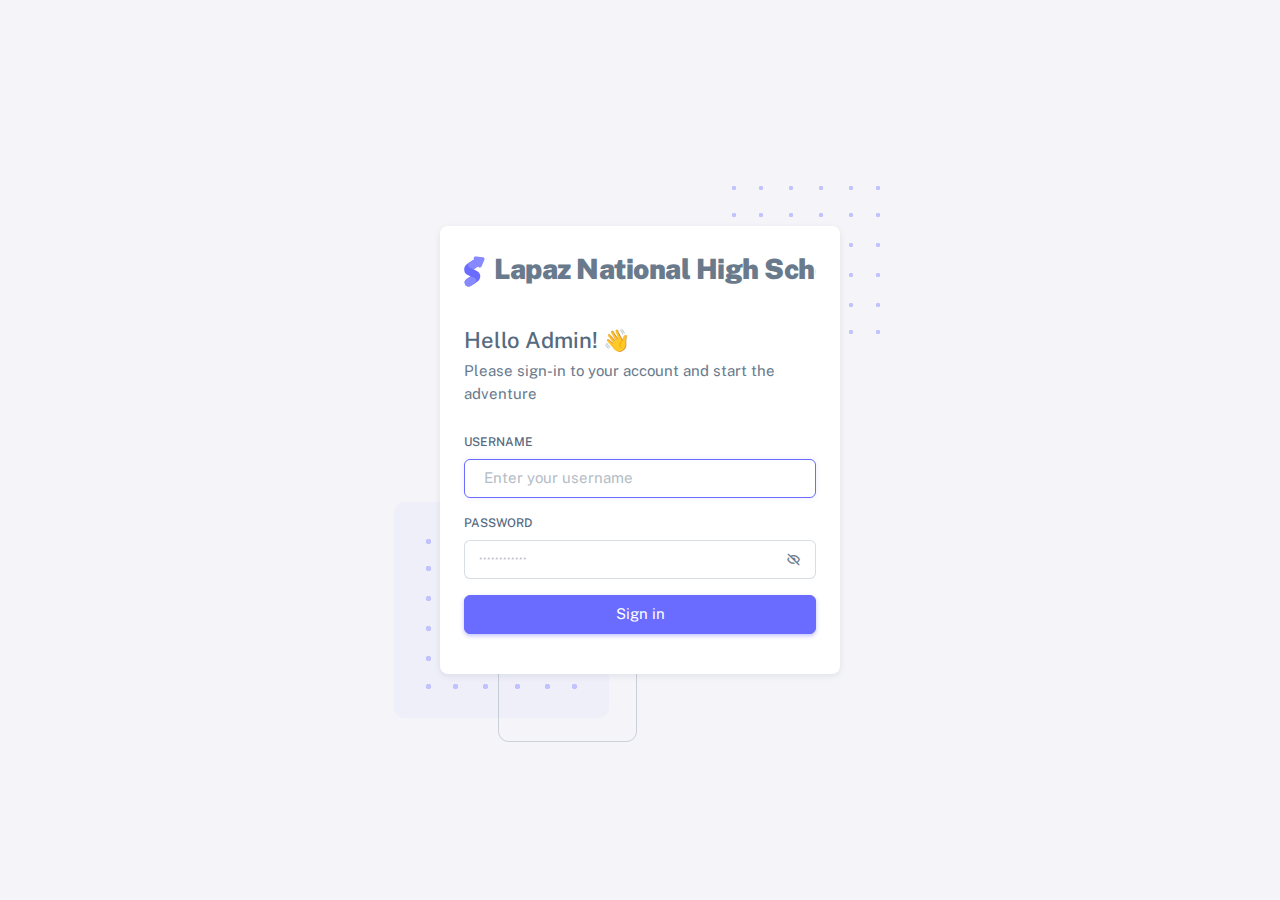
<file: admin/student.html>
<!DOCTYPE html>

<!-- =========================================================
* Sneat - Bootstrap 5 HTML Admin Template - Pro | v1.0.0
==============================================================

* Product Page: https://themeselection.com/products/sneat-bootstrap-html-admin-template/
* Created by: ThemeSelection
* License: You must have a valid license purchased in order to legally use the theme for your project.
* Copyright ThemeSelection (https://themeselection.com)

=========================================================
 -->
<!-- beautify ignore:start -->
<html
  lang="en"
  class="light-style layout-menu-fixed"
  dir="ltr"
  data-theme="theme-default"
  data-assets-path="../view/assets/"
  data-template="vertical-menu-template-free"
>
  <head>
    <meta charset="utf-8" />
    <meta
      name="viewport"
      content="width=device-width, initial-scale=1.0, user-scalable=no, minimum-scale=1.0, maximum-scale=1.0"
    />

    <title>ATMS</title>

    <meta name="description" content="" />

    <!-- Favicon -->
    <link rel="icon" type="image/x-icon" href="../view/assets/img/favicon/favicon.ico" />

    <!-- Fonts -->
    <link rel="preconnect" href="https://fonts.googleapis.com" />
    <link rel="preconnect" href="https://fonts.gstatic.com" crossorigin />
    <link
      href="https://fonts.googleapis.com/css2?family=Public+Sans:ital,wght@0,300;0,400;0,500;0,600;0,700;1,300;1,400;1,500;1,600;1,700&display=swap"
      rel="stylesheet"
    />

    <!-- Icons. Uncomment required icon fonts -->
    <link rel="stylesheet" href="../view/assets/vendor/fonts/boxicons.css" />

    <!-- Core CSS -->
    <link rel="stylesheet" href="../view/assets/vendor/css/core.css" class="template-customizer-core-css" />
    <link rel="stylesheet" href="../view/assets/vendor/css/theme-default.css" class="template-customizer-theme-css" />
    <link rel="stylesheet" href="../view/assets/css/demo.css" />

    <!-- Vendors CSS -->
    <link rel="stylesheet" href="../view/assets/vendor/libs/perfect-scrollbar/perfect-scrollbar.css" />

    <link rel="stylesheet" href="../view/assets/vendor/libs/apex-charts/apex-charts.css" />

    <!-- Page CSS -->

    <!-- Helpers -->
    <script src="../view/assets/vendor/js/helpers.js"></script>

    <!--! Template customizer & Theme config files MUST be included after core stylesheets and helpers.js in the <head> section -->
    <!--? Config:  Mandatory theme config file contain global vars & default theme options, Set your preferred theme option in this file.  -->
    <script src="../view/assets/js/config.js"></script>
    <script src="../view/js/top.js"></script>
    <script src="https://code.jquery.com/jquery-3.6.0.min.js"></script>
  </head>

  <body>
    <!-- Layout wrapper -->
    <div class="layout-wrapper layout-content-navbar">
      <div class="layout-container">
        <!-- Menu -->

        <aside id="layout-menu" class="layout-menu menu-vertical menu bg-menu-theme">
          <div class="app-brand demo">
            <a href="index.html" class="app-brand-link">
              <span class="app-brand-logo demo">
                <svg
                  width="25"
                  viewBox="0 0 25 42"
                  version="1.1"
                  xmlns="http://www.w3.org/2000/svg"
                  xmlns:xlink="http://www.w3.org/1999/xlink"
                >
                  <defs>
                    <path
                      d="M13.7918663,0.358365126 L3.39788168,7.44174259 C0.566865006,9.69408886 -0.379795268,12.4788597 0.557900856,15.7960551 C0.68998853,16.2305145 1.09562888,17.7872135 3.12357076,19.2293357 C3.8146334,19.7207684 5.32369333,20.3834223 7.65075054,21.2172976 L7.59773219,21.2525164 L2.63468769,24.5493413 C0.445452254,26.3002124 0.0884951797,28.5083815 1.56381646,31.1738486 C2.83770406,32.8170431 5.20850219,33.2640127 7.09180128,32.5391577 C8.347334,32.0559211 11.4559176,30.0011079 16.4175519,26.3747182 C18.0338572,24.4997857 18.6973423,22.4544883 18.4080071,20.2388261 C17.963753,17.5346866 16.1776345,15.5799961 13.0496516,14.3747546 L10.9194936,13.4715819 L18.6192054,7.984237 L13.7918663,0.358365126 Z"
                      id="path-1"
                    ></path>
                    <path
                      d="M5.47320593,6.00457225 C4.05321814,8.216144 4.36334763,10.0722806 6.40359441,11.5729822 C8.61520715,12.571656 10.0999176,13.2171421 10.8577257,13.5094407 L15.5088241,14.433041 L18.6192054,7.984237 C15.5364148,3.11535317 13.9273018,0.573395879 13.7918663,0.358365126 C13.5790555,0.511491653 10.8061687,2.3935607 5.47320593,6.00457225 Z"
                      id="path-3"
                    ></path>
                    <path
                      d="M7.50063644,21.2294429 L12.3234468,23.3159332 C14.1688022,24.7579751 14.397098,26.4880487 13.008334,28.506154 C11.6195701,30.5242593 10.3099883,31.790241 9.07958868,32.3040991 C5.78142938,33.4346997 4.13234973,34 4.13234973,34 C4.13234973,34 2.75489982,33.0538207 2.37032616e-14,31.1614621 C-0.55822714,27.8186216 -0.55822714,26.0572515 -4.05231404e-15,25.8773518 C0.83734071,25.6075023 2.77988457,22.8248993 3.3049379,22.52991 C3.65497346,22.3332504 5.05353963,21.8997614 7.50063644,21.2294429 Z"
                      id="path-4"
                    ></path>
                    <path
                      d="M20.6,7.13333333 L25.6,13.8 C26.2627417,14.6836556 26.0836556,15.9372583 25.2,16.6 C24.8538077,16.8596443 24.4327404,17 24,17 L14,17 C12.8954305,17 12,16.1045695 12,15 C12,14.5672596 12.1403557,14.1461923 12.4,13.8 L17.4,7.13333333 C18.0627417,6.24967773 19.3163444,6.07059163 20.2,6.73333333 C20.3516113,6.84704183 20.4862915,6.981722 20.6,7.13333333 Z"
                      id="path-5"
                    ></path>
                  </defs>
                  <g id="g-app-brand" stroke="none" stroke-width="1" fill="none" fill-rule="evenodd">
                    <g id="Brand-Logo" transform="translate(-27.000000, -15.000000)">
                      <g id="Icon" transform="translate(27.000000, 15.000000)">
                        <g id="Mask" transform="translate(0.000000, 8.000000)">
                          <mask id="mask-2" fill="white">
                            <use xlink:href="#path-1"></use>
                          </mask>
                          <use fill="#696cff" xlink:href="#path-1"></use>
                          <g id="Path-3" mask="url(#mask-2)">
                            <use fill="#696cff" xlink:href="#path-3"></use>
                            <use fill-opacity="0.2" fill="#FFFFFF" xlink:href="#path-3"></use>
                          </g>
                          <g id="Path-4" mask="url(#mask-2)">
                            <use fill="#696cff" xlink:href="#path-4"></use>
                            <use fill-opacity="0.2" fill="#FFFFFF" xlink:href="#path-4"></use>
                          </g>
                        </g>
                        <g
                          id="Triangle"
                          transform="translate(19.000000, 11.000000) rotate(-300.000000) translate(-19.000000, -11.000000) "
                        >
                          <use fill="#696cff" xlink:href="#path-5"></use>
                          <use fill-opacity="0.2" fill="#FFFFFF" xlink:href="#path-5"></use>
                        </g>
                      </g>
                    </g>
                  </g>
                </svg>
              </span>
              <span class="app-brand-text demo menu-text fw-bolder ms-2">Lapaz National High School</span>
            </a>

            <a href="javascript:void(0);" class="layout-menu-toggle menu-link text-large ms-auto d-block d-xl-none">
              <i class="bx bx-chevron-left bx-sm align-middle"></i>
            </a>
          </div>

          <div class="menu-inner-shadow"></div>

          <ul class="menu-inner py-1">

            <!-- Dashboard -->
            <li class="menu-item">
              <a href="dashboard.html" class="menu-link">
                <i class="menu-icon tf-icons bx bx-home-circle"></i>
                <div data-i18n="Analytics">Dashboard</div>
              </a>
            </li>
            <!-- Sections -->
            <li class="menu-item active">
              <a href="sections.html" class="menu-link">
                <i class="menu-icon tf-icons bx bx-cube-alt"></i>
                <div data-i18n="Analytics">Sections</div>
              </a>
            </li>

            

         
          </ul>
        </aside>
        <!-- / Menu -->

        <!-- Layout container -->
        <div class="layout-page">
          <!-- Navbar -->

          <nav
            class="layout-navbar container-xxl navbar navbar-expand-xl navbar-detached align-items-center bg-navbar-theme"
            id="layout-navbar"
          >
            <div class="layout-menu-toggle navbar-nav align-items-xl-center me-3 me-xl-0 d-xl-none">
              <a class="nav-item nav-link px-0 me-xl-4" href="javascript:void(0)">
                <i class="bx bx-menu bx-sm"></i>
              </a>
            </div>

            <div class="navbar-nav-right d-flex align-items-center" id="navbar-collapse">
              <!-- Search>
              <div class="navbar-nav align-items-center">
                <div class="nav-item d-flex align-items-center">
                  <i class="bx bx-search fs-4 lh-0"></i>
                  <input
                    type="text"
                    class="form-control border-0 shadow-none"
                    placeholder="Search..."
                    aria-label="Search..."
                  />
                </div>
              </div>
              < /Search -->

              <ul class="navbar-nav flex-row align-items-center ms-auto">
                

                <!-- User -->
                <li class="nav-item navbar-dropdown dropdown-user dropdown">
                  <a class="nav-link dropdown-toggle hide-arrow" href="javascript:void(0);" data-bs-toggle="dropdown">
                    <div class="avatar avatar-online">
                      <img src="../view/img/avatar.jpg" alt class="w-px-40 h-auto rounded-circle" />
                    </div>
                  </a>
                  <ul class="dropdown-menu dropdown-menu-end">
                    <li>
                      <a class="dropdown-item" href="#">
                        <div class="d-flex">
                          <div class="flex-shrink-0 me-3">
                            <div class="avatar avatar-online">
                              <img src="../view/img/avatar.jpg" alt class="w-px-40 h-auto rounded-circle" />
                            </div>
                          </div>
                          <div class="flex-grow-1">
                            <span id="name" class="fw-semibold d-block"></span>
                            <small class="text-muted">Admin</small>
                          </div>
                        </div>
                      </a>
                    </li>
                    <li>
                      <div class="dropdown-divider"></div>
                    </li>
                    <!--li>
                      <a class="dropdown-item" href="#">
                        <i class="bx bx-user me-2"></i>
                        <span class="align-middle">My Profile</span>
                      </a>
                    </li -->
                    <li>
                      <a class="dropdown-item" href="#" id="settingsButton">
                        <i class="bx bx-cog me-2"></i>
                        <span class="align-middle">Settings</span>
                      </a>
                    </li>
                  
                    <li>
                      <div class="dropdown-divider"></div>
                    </li>
                    <li>
                      <a class="dropdown-item" onclick="logout()" href="javascript:void(0);">
                        <i class="bx bx-power-off me-2"></i>
                        <span class="align-middle">Log Out</span>
                      </a>
                    </li>
                  </ul>
                </li>
                <!--/ User -->
              </ul>
            </div>
          </nav>

          <!-- / Navbar -->

          <!-- Content wrapper -->
          <div class="content-wrapper">
            <!-- Content -->

            <div class="container-xxl flex-grow-1 container-p-y">
              <h4 class="fw-bold py-3 mb-4"><span class="text-muted fw-light">Admin /</span> <span id="section"> Section</span></h4> 

              <!-- Basic Bootstrap Table -->
              <div class="card">
                <div class="row">
                  <div class="col"><h5 class="card-header" id="student">Student Name - ID</h5></div>
                  
                  <div class="col"><a href="" id="back" class="btn btn-primary float-end mt-3 me-3">Back</a></div>
                </div>
                <div class="table-responsive text-nowrap">
                  <table class="table" id="studentTable">
                    <thead>
                      <tr>
                        <th>Attendance ID</th>
                        <th>Time</th>
                        <th>Remarks</th>
                        <th>Date</th>
                        <th>Actions</th>
                      </tr>
                    </thead>
                    <tbody class="table-border-bottom-0"></tbody>
                  </table>
                </div>
              </div>
               <!--/ Basic Bootstrap Table -->
              
              <!-- Delete Modal -->
              <div class="modal fade" id="deleteModal" tabindex="-1" aria-labelledby="deleteModalLabel" aria-hidden="true">
                <div class="modal-dialog">
                  <div class="modal-content">
                    <div class="modal-header">
                      <h5 class="modal-title" id="deleteModalLabel">Delete Attendance Record</h5>
                      <button type="button" class="btn-close" data-bs-dismiss="modal" aria-label="Close"></button>
                    </div>
                    <div class="modal-body">
                      Are you sure you want to delete this record?
                    </div>
                    <div class="modal-footer">
                      <button type="button" class="btn btn-secondary" data-bs-dismiss="modal">Cancel</button>
                      <button type="button" class="btn btn-danger" id="confirmDelete">Delete</button>
                    </div>
                  </div>
                </div>
              </div>
              
             <!-- Success Toast Notification -->
            <div
            id="successToast"           
            class="bs-toast toast fade bg-success position-fixed top-0 end-0 p-3 mt-2 me-2"
              role="alert"
              aria-live="assertive"
              aria-atomic="true"
            >
              <div class="toast-header">
                <i class="bx bx-bell me-2"></i>
                <div class="me-auto fw-semibold">Success</div>
                <small>1 sec ago</small>
                <button type="button" class="btn-close" data-bs-dismiss="toast" aria-label="Close"></button>
              </div>
              <div class="toast-body">
                Section added successfully!
              </div>
            </div>

            <!-- Error Toast Notification -->
            <div
            id="errorToast"           
            class="bs-toast toast fade bg-danger position-fixed top-0 end-0 p-3 mt-2 me-2"
              role="alert"
              aria-live="assertive"
              aria-atomic="true"
            >
              <div class="toast-header">
                <i class="bx bx-bell me-2"></i>
                <div class="me-auto fw-semibold">Error</div>
                <small>1 sec ago</small>
                <button type="button" class="btn-close" data-bs-dismiss="toast" aria-label="Close"></button>
              </div>
              <div class="toast-body">
                Fruitcake chocolate bar tootsie roll gummies gummies jelly beans cake.
              </div>
            </div>

            <!-- Warning Toast Notification -->
            <div
            id="warningToast"           
            class="bs-toast toast fade bg-warning position-fixed top-0 end-0 p-3 mt-2 me-2"
              role="alert"
              aria-live="assertive"
              aria-atomic="true"
            >
              <div class="toast-header">
                <i class="bx bx-bell me-2"></i>
                <div class="me-auto fw-semibold">Warning</div>
                <small>1 sec ago</small>
                <button type="button" class="btn-close" data-bs-dismiss="toast" aria-label="Close"></button>
              </div>
              <div class="toast-body">
                Fruitcake chocolate bar tootsie roll gummies gummies jelly beans cake.
              </div>
            </div>

          
            </div>
            <!-- / Content -->

            <!-- Footer -->
            <footer class="content-footer footer bg-footer-theme">
              <div class="container-xxl d-flex flex-wrap justify-content-between py-2 flex-md-row flex-column">
                <div class="mb-2 mb-md-0">
                  ©
                  <script>
                    document.write(new Date().getFullYear());
                  </script>
                  , made with ❤️ by
                  <a href="https://themeselection.com" target="_blank" class="footer-link fw-bolder">ThemeSelection</a>
                </div>
                <div>
                  <a href="https://themeselection.com/license/" class="footer-link me-4" target="_blank">License</a>
                  <a href="https://themeselection.com/" target="_blank" class="footer-link me-4">More Themes</a>

                  <a
                    href="https://themeselection.com/demo/sneat-bootstrap-html-admin-template/documentation/"
                    target="_blank"
                    class="footer-link me-4"
                    >Documentation</a
                  >

                  <a
                    href="https://github.com/themeselection/sneat-html-admin-template-free/issues"
                    target="_blank"
                    class="footer-link me-4"
                    >Support</a
                  >
                </div>
              </div>
            </footer>
            <!-- / Footer -->

            <div class="content-backdrop fade"></div>
          </div>
          <!-- Content wrapper -->
        </div>
        <!-- / Layout page -->
      </div>

      <!-- Overlay -->
      <div class="layout-overlay layout-menu-toggle"></div>
    </div>
    <!-- / Layout wrapper -->

    <div class="buy-now">
      <a
        href="../index.html"
        target="_blank"
        class="btn btn-primary btn-buy-now"
        >Back to Attendance</a
      >
    </div>

    <!-- Core JS -->
    <script src="../view/js/student.js"></script>
    <script src="../view/js/bottom.js"></script>
    <!-- build:js assets/vendor/js/core.js -->
    <script src="../view/assets/vendor/libs/jquery/jquery.js"></script>
    <script src="../view/assets/vendor/libs/popper/popper.js"></script>
    <script src="../view/assets/vendor/js/bootstrap.js"></script>
    <script src="../view/assets/vendor/libs/perfect-scrollbar/perfect-scrollbar.js"></script>

    <script src="../view/assets/vendor/js/menu.js"></script>
    <!-- endbuild -->

    <!-- Vendors JS -->
    <script src="../view/assets/vendor/libs/apex-charts/apexcharts.js"></script>

    <!-- Main JS -->
    <script src="../view/assets/js/main.js"></script>

    <!-- Page JS -->
    <script src="../view/assets/js/dashboards-analytics.js"></script>

    <!-- Place this tag in your head or just before your close body tag. -->
    <script async defer src="https://buttons.github.io/buttons.js"></script>
  </body>
</html>
</file>
